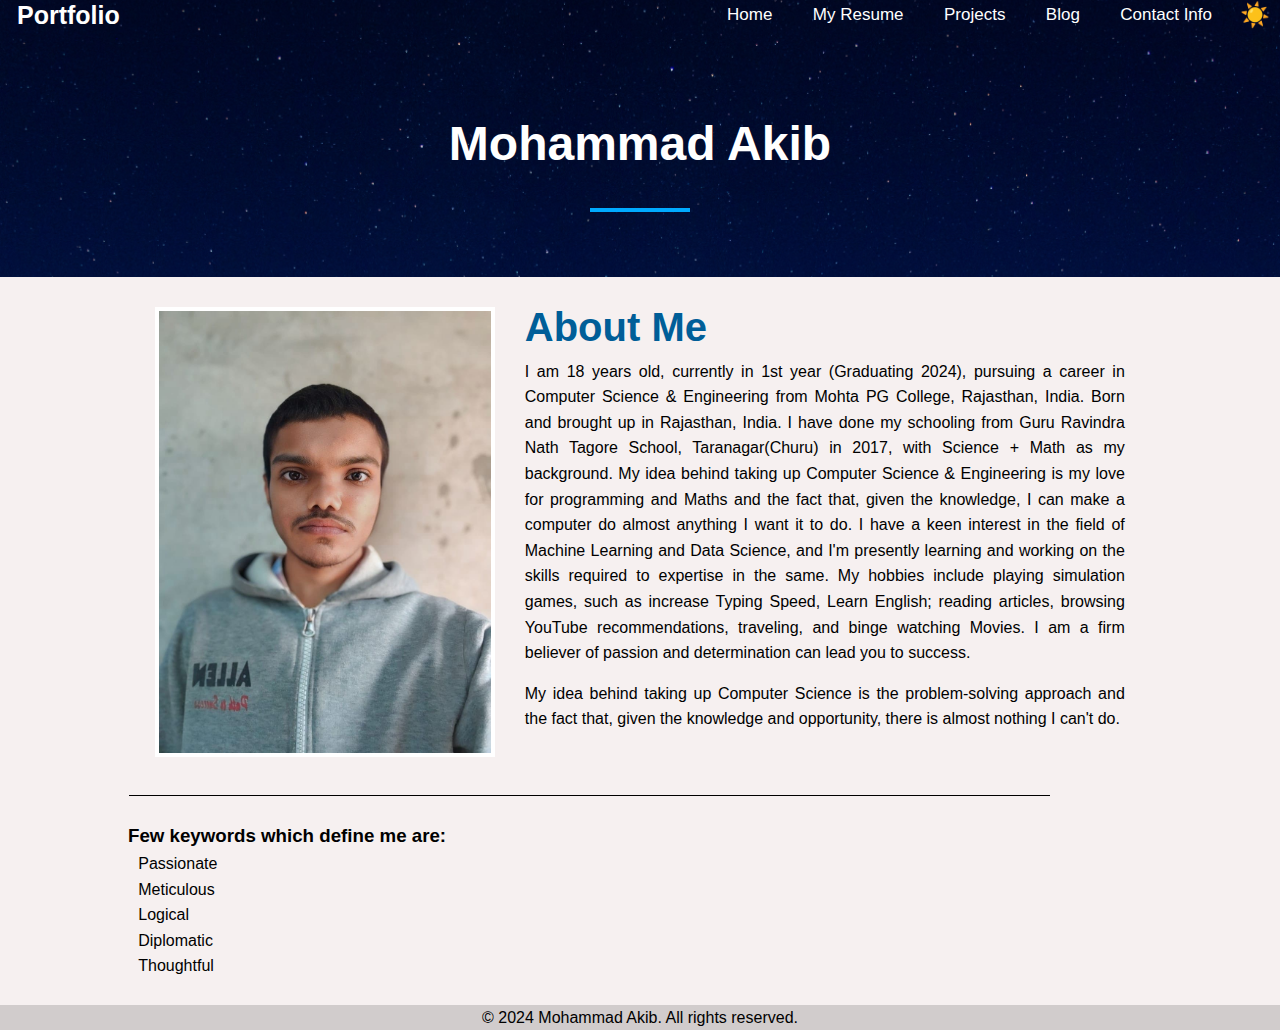
<file: index.html>
<!DOCTYPE html>
<html lang="en">
<head>
    <meta charset="UTF-8">
    <meta name="viewport" content="width=device-width, initial-scale=1.0">
    <link rel="icon" href="img/ma.png" type="image/png">
    <title>Mohammad Akib Portfolio</title>
    <link rel="stylesheet" href="https://cdnjs.cloudflare.com/ajax/libs/font-awesome/5.15.3/css/all.min.css" />
    <link rel="stylesheet" href="styles.css">
</head>
<body>

    <div class="hero hr_bg1">
        <nav>
            <!-- Checkbox for toggling menu -->
            <input type="checkbox" id="check">

            <!-- Site logo -->
            <label class="logo">Portfolio</label>
    
            <!-- Menu icon -->
            <button id="modeToggle"  class="checkbtn toggles" aria-label="Toggle Dark/Light Mode">
              <span id="toggleIcon" class="icon">☀️</span>
            </button>
            <label for="check" class="checkbtn">
                <i class="fas fa-bars"></i>
            </label>

    
            <!-- Navigation links -->
            <ul>
                <li><a href="index.html" class="active">Home</a></li>
                <li><a href="myresume.html" >My Resume</a></li>
                <li><a href="projects.html" >Projects</a></li>
                <li><a href="blog.html" >Blog</a></li>
                <li><a href="contect.html" >Contact Info</a></li>
            </ul>
        </nav>
        <br />
    <h1>Mohammad Akib</h1>
    <div class="underline"></div>
    </div>


    <section class="about">
        <div class="content">
            <div class="profile-image">
                <img src="img/my pic.jpg" alt="Profile Image">
            </div>
            <div class="description">
                <h2>About Me</h2>
                <p>
                    I am 18 years old, currently in 1st year (Graduating 2024), pursuing a career in Computer Science & Engineering from Mohta PG College, Rajasthan, India. Born and brought up in Rajasthan, India.
                    I have done my schooling from Guru Ravindra Nath Tagore School, Taranagar(Churu) in 2017, with Science + Math as my background.
                    My idea behind taking up Computer Science & Engineering is my love for programming and Maths and the fact that, given the knowledge, I can make a computer do almost anything I want it to do.
                    I have a keen interest in the field of Machine Learning and Data Science, and I'm presently learning and working on the skills required to expertise in the same.
                    My hobbies include playing simulation games, such as increase Typing Speed, Learn English; reading articles, browsing YouTube recommendations, traveling, and binge watching Movies.
                    I am a firm believer of passion and determination can lead you to success.
                </p>
                <p>
                    My idea behind taking up Computer Science is the problem-solving approach
                    and the fact that, given the knowledge and opportunity, there is almost 
                    nothing I can't do.
                </p>
            </div>
            <div class="underline"></div>
        </div>
        
        <div class="keywords"> 
            <h3>Few keywords which define me are:</h3>
            <ul>
                <li>Passionate</li>
                <li>Meticulous</li> 
                <li>Logical</li> 
                <li>Diplomatic</li> 
                <li>Thoughtful</li> 
            </ul> 
        </div>
    </section>
    <footer> 
        <p>&copy; 2024 Mohammad Akib. All rights reserved.</p> 
    </footer>
    <script src="script.js"></script>
</body>
</html>
</file>
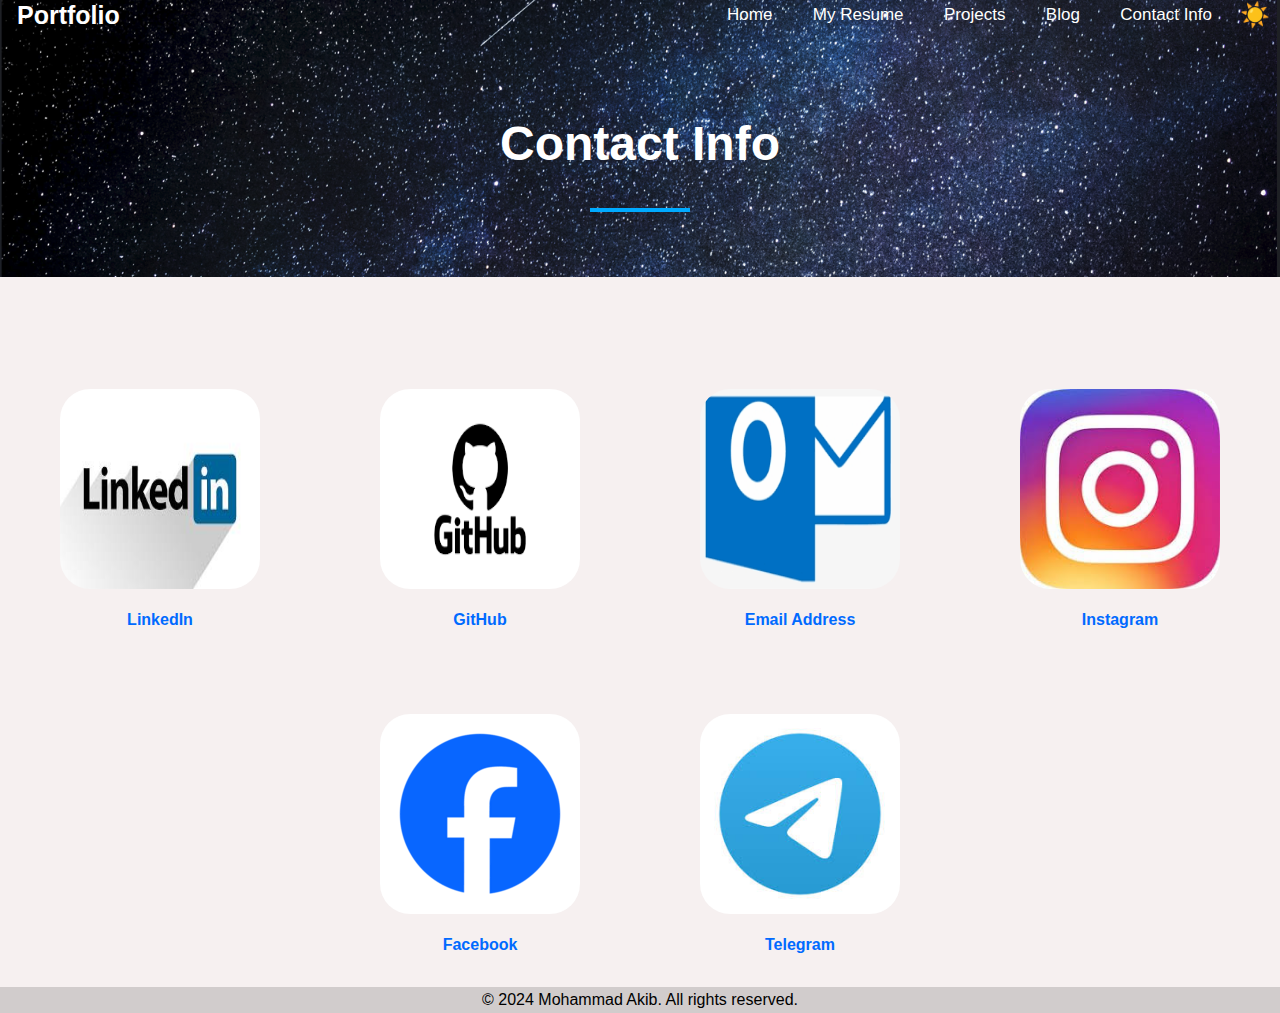
<file: contect.html>
<!DOCTYPE html>
<html lang="en" dir="ltr">

<head>
  <meta charset="utf-8">
  <title>Responsive Navbar</title>
  <meta name="viewport" content="width=device-width, initial-scale=1.0">
  <link rel="icon" href="img/ma.png" type="image/png">
  <!-- Font Awesome Link for Icons -->
  <link rel="stylesheet" href="https://cdnjs.cloudflare.com/ajax/libs/font-awesome/5.15.3/css/all.min.css" />
 <link rel="stylesheet" href="styles.css">
</head>

<body>
    <div class="hero hr_bg5">
            <nav>
                <!-- Checkbox for toggling menu -->
                <input type="checkbox" id="check">
                <!-- Menu icon -->
                <button id="modeToggle"  class="checkbtn toggles" aria-label="Toggle Dark/Light Mode">
                    <span id="toggleIcon" class="icon">☀️</span>
                </button>
                <label for="check" class="checkbtn">
                    <i class="fas fa-bars"></i>
                </label>

                <!-- Site logo -->
                <label class="logo">Portfolio</label>

                <!-- Navigation links -->
                <ul>
                    <li><a href="index.html">Home</a></li>
                    <li><a href="myresume.html" >My Resume</a></li>
                    <li><a href="projects.html" >Projects</a></li>
                    <li><a href="blog.html" >Blog</a></li>
                    <li><a href="contect.html" class="active">Contact Info</a></li>
                </ul>
            </nav>
            <br />
        <h1>Contact Info</h1>
        <div class="underline"></div>
    </div>

  <!-- Section for image -->
    <div class="contact-links">
        <!-- LinkedIn -->
        <div class="contact-item">
            <a href="https://www.linkedin.com/in/mohammadakib/" target="_blank"><img src="img/linkedin.jpeg" alt="LinkedIn"></a>
            <a href="https://www.linkedin.com/in/mohammadakib/" target="_blank">LinkedIn</a>
        </div>
    
        <!-- GitHub -->
        <div class="contact-item">
            <a href="https://github.com/Mo-Akib07" target="_blank"><img src="img/github.png" alt="GitHub"></a>
            <a href="https://github.com/Mo-Akib07" target="_blank">GitHub</a>
        </div>
    
        <!-- Email -->
        <div class="contact-item">
            <a href="mailto:your-mohammadakib01561@gmail.com" target="_blank"><img src="img/gmail.png" alt="Outlook"></a>
            <a href="mailto:your-mohammadakib01561@gmail.com" target="_blank">Email Address</a>
        </div>

        <!-- Instagram -->
        <div class="contact-item">
            <a href="https://www.instagram.com/mo_akib_07/" target="_blank"><img src="img/instagram.jpeg" alt="Instagram"></a>
            <a href="https://www.instagram.com/mo_akib_07/" target="_blank">Instagram</a>
        </div>

        <!-- Facebook -->
        <div class="contact-item">
            <a href="https://www.facebook.com/profile.php?id=61565595531760" target="_blank"><img src="img/facebook.png" alt="Facebook"></a>
            <a href="https://www.facebook.com/profile.php?id=61565595531760" target="_blank">Facebook</a>
        </div>

        <!-- Telegram -->
        <div class="contact-item">
            <a href="https://t.me/Freecourses76" target="_blank"><img src="img/telegram.png" alt="Telegram"></a>
            <a href="https://t.me/Freecourses76 " target="_blank">Telegram</a></p>
        </div>
    </div>
    <footer>
        <p>&copy; 2024 Mohammad Akib. All rights reserved.</p>
    </footer>
    <script src="script.js"></script>

</body>

</html>
</file>
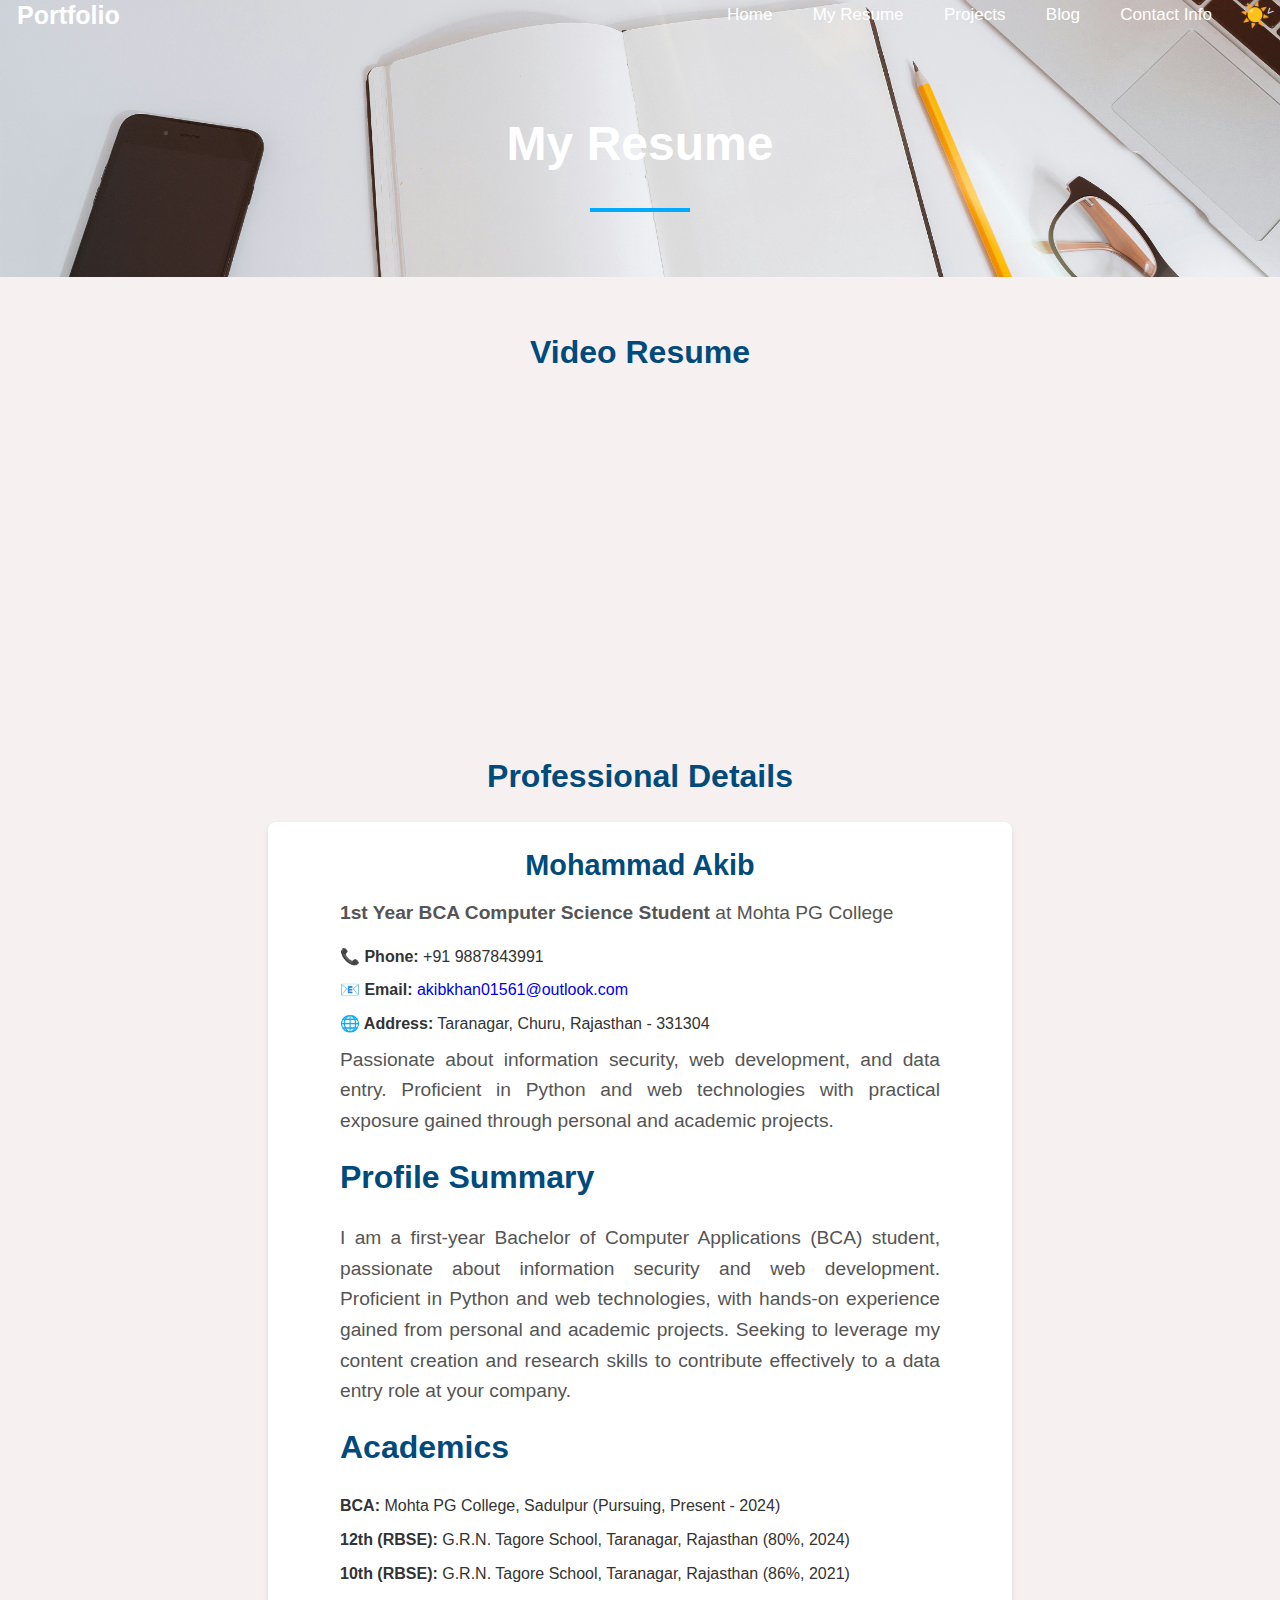
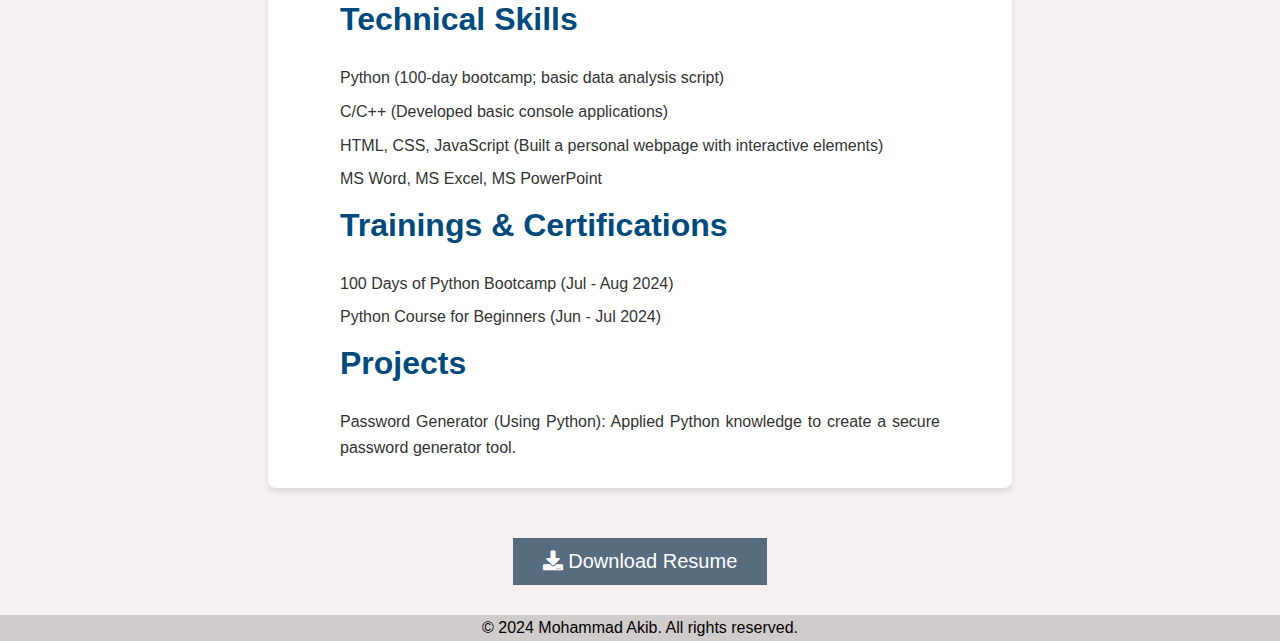
<file: myresume.html>
<!DOCTYPE html>
<html lang="en">
<head>
    <meta charset="UTF-8">
    <meta name="viewport" content="width=device-width, initial-scale=1.0">
    <link rel="icon" href="img/ma.png" type="image/png">
    <title>My Resume</title>
    <link rel="stylesheet" href="https://cdnjs.cloudflare.com/ajax/libs/font-awesome/5.15.3/css/all.min.css" />
    <link rel="stylesheet" href="styles.css" >
</head>
<body>
    <div class="hero hr_bg2">
        <nav>
            <!-- Checkbox for toggling menu -->
            <input type="checkbox" id="check">
    
            <!-- Menu icon -->
            <button id="modeToggle"  class="checkbtn toggles" aria-label="Toggle Dark/Light Mode">
                <span id="toggleIcon" class="icon">☀️</span>
              </button>
              <label for="check" class="checkbtn">
                  <i class="fas fa-bars"></i>
              </label>
    
            <!-- Site logo -->
            <label class="logo">Portfolio</label>
    
            <!-- Navigation links -->
            <ul>
                <li><a href="index.html">Home</a></li>
                <li><a href="myresume.html" class="active">My Resume</a></li>
                <li><a href="projects.html" >Projects</a></li>
                <li><a href="blog.html" >Blog</a></li>
                <li><a href="contect.html" >Contact Info</a></li>
            </ul>
        </nav>
        <br />
    <h1>My Resume</h1>
    <div class="underline"></div>
    </div>

    <section class="resume-content">
        <!-- Video Resume Section -->
        <div class="video-resume">
            <h2>Video Resume</h2>
            <iframe  height="315" src="https://www.youtube.com/embed/your-video-id" 
                title="Video Resume" frameborder="0" allowfullscreen></iframe>
        </div>

        <!-- Professional Details Section -->
        <div class="resume-details">
            <h2>Professional Details</h2>
            <div class="resume-card">
                <div class="details">
                    <h3>Mohammad Akib</h3>
                    <p><strong>1st Year BCA Computer Science Student</strong> at Mohta PG College</p>
                    <ul>
                        <li><strong>📞 Phone:</strong> +91 9887843991</li>
                        <li><strong>📧 Email:</strong> <a href="mailto:akibkhan01561@outlook.com">akibkhan01561@outlook.com</a></li>
                        <li><strong>🌐 Address:</strong> Taranagar, Churu, Rajasthan - 331304</li>
                    </ul>
                    <p>
                        Passionate about information security, web development, and data entry. Proficient in Python and web technologies with practical exposure gained through personal and academic projects.
                    </p>

                    <!-- Profile Summary Section -->
                    <h2>Profile Summary</h2>
                    <section class="resume-section">
                        <p>
                            I am a first-year Bachelor of Computer Applications (BCA) student, passionate about information security and web development. Proficient in Python and web technologies, with hands-on experience gained from personal and academic projects. Seeking to leverage my content creation and research skills to contribute effectively to a data entry role at your company.
                        </p>
                    </section>

                    <!-- Academics Section -->
                    <section class="resume-section">
                        <h2>Academics</h2>
                        <ul>
                            <li><strong>BCA:</strong> Mohta PG College, Sadulpur (Pursuing, Present - 2024)</li>
                            <li><strong>12th (RBSE):</strong> G.R.N. Tagore School, Taranagar, Rajasthan (80%, 2024)</li>
                            <li><strong>10th (RBSE):</strong> G.R.N. Tagore School, Taranagar, Rajasthan (86%, 2021)</li>
                        </ul>
                    </section>

                    <!-- Skills Section -->
                    <section class="resume-section">
                        <h2>Technical Skills</h2>
                        <ul>
                            <li>Python (100-day bootcamp; basic data analysis script)</li>
                            <li>C/C++ (Developed basic console applications)</li>
                            <li>HTML, CSS, JavaScript (Built a personal webpage with interactive elements)</li>
                            <li>MS Word, MS Excel, MS PowerPoint</li>
                        </ul>
                    </section>

                    <!-- Certifications Section -->
                    <section class="resume-section">
                        <h2>Trainings & Certifications</h2>
                        <ul>
                            <li>100 Days of Python Bootcamp (Jul - Aug 2024)</li>
                            <li>Python Course for Beginners (Jun - Jul 2024)</li>
                        </ul>
                    </section>

                    <!-- Projects Section -->
                    <section class="resume-section">
                        <h2>Projects</h2>
                        <ul>
                            <li>Password Generator (Using Python): Applied Python knowledge to create a secure password generator tool.</li>
                        </ul>
                    </section>

                </div>
            </div>
        </div>
    </section>
    <!-- Download Resume Section -->
    <div class="download-resume">
        <button class="btn"><i class="fa fa-download"></i> <a href="Mohammad Akib - Mohta PG College 2.pdf" download="Mohammad_Akib_Resume">Download Resume</a></button>
    </div>
            
    <footer>
        <p>&copy; 2024 Mohammad Akib. All rights reserved.</p>
    </footer>
    <script src="script.js"></script>
</body>
</html>
</file>
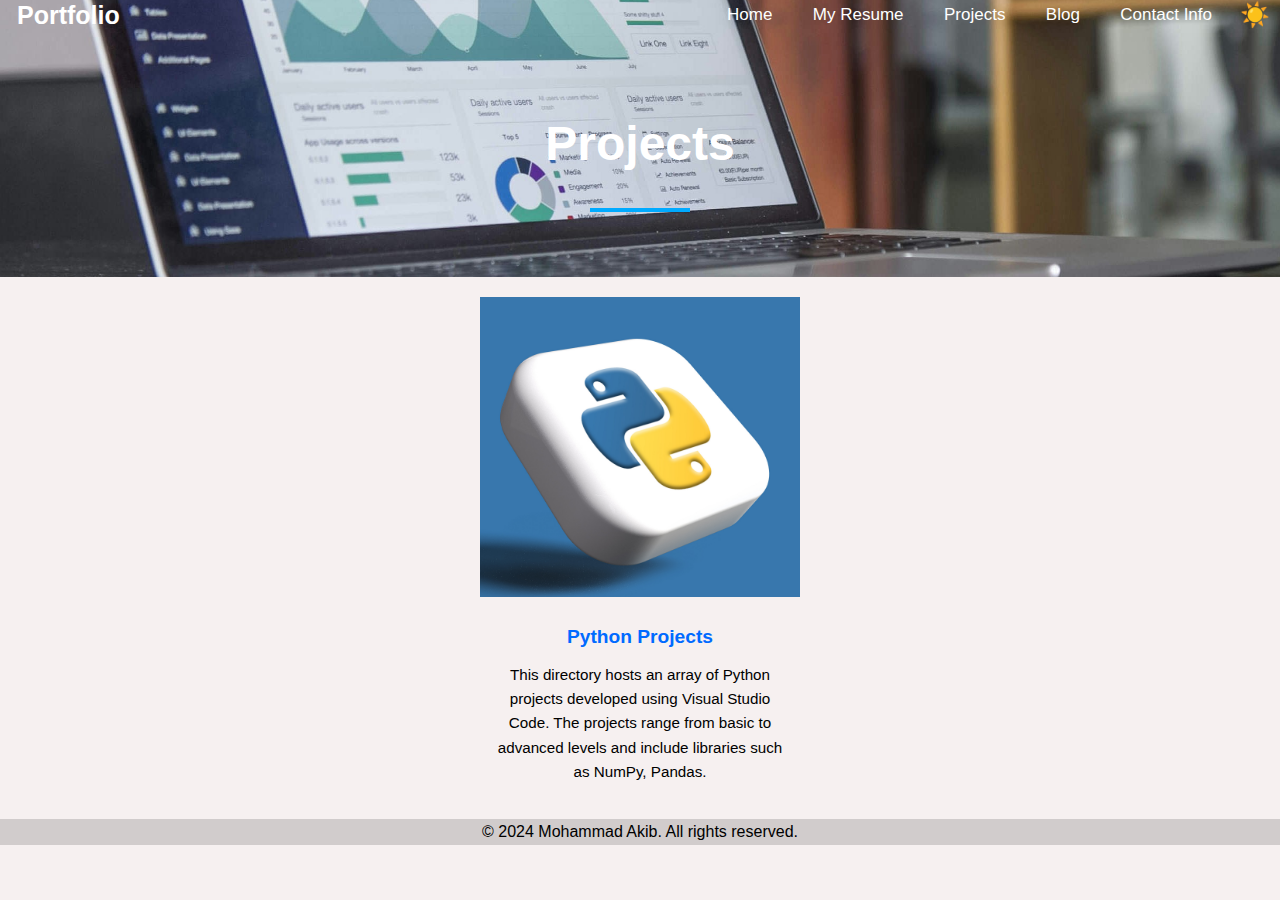
<file: projects.html>
<!DOCTYPE html>
<html lang="en">
<head>
  <meta charset="UTF-8">
  <meta name="viewport" content="width=device-width, initial-scale=1.0">
  <link rel="icon" href="img/ma.png" type="image/png">
  <title>Projects - Mohammad Akib</title>
  <link rel="stylesheet" href="https://cdnjs.cloudflare.com/ajax/libs/font-awesome/5.15.3/css/all.min.css" />
  <link rel="stylesheet" href="styles.css">
</head>
<body>
  <div class="hero hr_bg3">
    <nav>
        <!-- Checkbox for toggling menu -->
        <input type="checkbox" id="check">

        <!-- Menu icon -->
        <button id="modeToggle"  class="checkbtn toggles" aria-label="Toggle Dark/Light Mode">
          <span id="toggleIcon" class="icon">☀️</span>
        </button>
        <label for="check" class="checkbtn">
            <i class="fas fa-bars"></i>
        </label>

        <!-- Site logo -->
        <label class="logo">Portfolio</label>

        <!-- Navigation links -->
        <ul>
            <li><a href="index.html">Home</a></li>
            <li><a href="myresume.html" >My Resume</a></li>
            <li><a href="projects.html" class="active">Projects</a></li>
            <li><a href="blog.html" >Blog</a></li>
            <li><a href="contect.html" >Contact Info</a></li>
        </ul>
    </nav>
    <br />
    <h1>Projects</h1>
    <div class="underline"></div>
  </div>




  <section class="projects-section">
    <!-- Example Project Card -->
    <div class="project-card">
      <div class="project-image">
        <!-- Replace with your video thumbnail or image -->
        <a href="https://github.com/Mo-Akib07/python_projects.git" target="_blank"><img src="img/Python projects banner.jpg" alt="Python Projects"></a>
      </div>
      <div class="project-details">
        <h3><a href="https://github.com/Mo-Akib07/python_projects.git" target="_blank">Python Projects</a></h3>
        <p>This directory hosts an array of Python projects developed using Visual Studio Code. The projects range from basic to advanced levels and include libraries such as NumPy, Pandas.    </p>
      </div>
    </div>
  </section>

  <!-- Footer -->
  <footer>
    <p>&copy; 2024 Mohammad Akib. All rights reserved.</p>
  </footer>
  <script src="script.js"></script>
</body>
</html>
</file>
<file: styles.css>
:root {
    --bg-color: #f6f0f0;
    --text-color: #000000;
}
  
[data-theme="dark"] {
    --bg-color: #000000;
    --text-color: #ffffff;
}

* {
    padding: 0;
    margin: 0;
    text-decoration: none;
    list-style: none;
    box-sizing: border-box;
}



body {
    font-family: "Montserrat", sans-serif;
    background-color: var(--bg-color);
    color: var(--text-color);
    transition: background-color 0.3s, color 0.3s;
    /* background-color: #f6f0f0; */
    line-height: 1.6;
}

.hero{
    /* text-align: center; */
    padding-bottom: 65px;
    color: rgb(255, 255, 255);
}

.hero h1 {
    font-size: 3rem;
    text-align: center;
    margin-bottom: 10px;
    margin-bottom: 2%;
}

.hero .underline {
    width: 100px;
    height: 4px;
    background-color: #00aaff;
    margin: 0 auto;
}



nav {
    height: 80px;
    width: 100%;
}

label.logo {
    color: white;
    font-size: 25px;
    line-height: 30px;
    font-weight: bold;
    padding: 13px 7px;
    margin-left: 10px;
}

nav ul {
    float: right;
}

nav ul li {
    display: inline-block;
    line-height: 30px;
    margin: 0 5px;
}

nav ul li a {
    color: white;
    font-size: 17px;
    padding: 7px 13px;
    border-radius: 3px;
}

/* a.active,
a:hover {
    background: #1b9bff;
    transition: .5s;
} */

.checkbtn {
    font-size: 22px;
    color: white;
    float: right;
    line-height: 30px;
    margin: 0 10px;
    cursor: pointer;
    display: none;
}
.checkbtn i{
    margin-top: 5px;
}

.toggles{
    display: block;
}

#check {
    display: none;
}

@media (max-width: 1050px) {
    nav ul li a {
        font-size: 16px;
    }
}

 /* Responsive media query code for small screen */
@media (max-width: 890px) {
    .checkbtn {
        display: block;
    }


    nav ul {
        position: fixed;
        width: 100%;
        height: 100vh;
        background: #22466a;
        top: 40px;
        left: -100%;
        text-align: center;
        transition: all .5s;
    }

    nav ul li {
        display: block;
        margin: 50px 0;
        line-height: 30px;
    }

    nav ul li a {
        font-size: 20px;
    }

    a:hover,
    a.active {
        background: none;
        color: #0082e6;
    }

    #check:checked~ul {
        left: 0;
    }

    .hero h1{
        font-size: 2rem;
    }

    .about{
        margin: 0 20px;
    }
    .underline{
    height: 1px;
    background-color: #000000;
    margin: 0 10% 5%;
    width: 100%; 
    }

}


/* ---------------------------------------- home page -------------------------------------*/

.hr_bg1{
    background: url('img/Home\ Hader\ background.jpg') no-repeat center center/cover;
}

/* About Section */
.about {
    text-align: center;
    padding-top: 30px;
}

.description h2 {
    font-size: 2.5rem;
    margin-top: -5%;
    text-align: left;
    color: #005e98;
}

.about .content {
    display: flex;
    justify-content: center;
    align-items: center;
    flex-wrap: wrap;
    gap: 30px;
}

.about .profile-image img {
    width: 100%;
    height: 450px;
    border-radius: 0%;
    border: 4px solid #ffffff;
}

.about .description {
    max-width: 600px;
    text-align: left;
}

.about .description p {
    margin-bottom: 15px;
    font-size: 1rem;
    text-align: justify;
}

.underline{
    height: 1px;
    background-color: #000000;
    /* margin: 0 12%; */
    margin-left: 10.1%;
    margin-right:18%;
    width: 100%;
}


/* Keyword Section */
.keywords{
    text-align: left;
    margin: 2% 10%;
}
.keywords ul {
    padding-left: 1%; 

} 


/* -------------------------------------------- RESUME PAGE --------------------------------------------*/

.hr_bg2{
    background: url('img/resume\ header\ background.jpg') no-repeat center center/cover;
}

.resume-content {
    padding: 50px 20px;
    text-align: center;
}

.video-resume {
    margin-bottom: 30px;
}

.video-resume iframe{
    width: 40%;
}


.video-resume h2 {
    font-size: 2rem;
    margin-bottom: 20px;
    color: #004a7c;
}

.resume-details {
    /* margin-top: 30px; */
    width: 60%;
    margin: 0 auto ;
}


.resume-details h2 {
    font-size: 2rem;
    margin-bottom: 20px;
    color: #004a7c;
}

.resume-card {
    display: flex;
    justify-content: center;
    align-items: center;
    gap: 30px;
    flex-wrap: wrap;
    text-align: left;
    background-color: #fff;
    padding: 20px;
    border-radius: 8px;
    box-shadow: 0 4px 6px rgba(0, 0, 0, 0.1);
}

.resume-card .details {
    max-width: 600px;
    text-align: justify;
}

.resume-card .details h3{
    text-align: center;
}

.resume-card .details h3 {
    font-size: 1.8rem;
    color: #004a7c;
    margin-bottom: 10px;
}

.resume-card .details p {
    font-size: 1.2rem;
    margin-bottom: 15px;
    color: #555;
}

.resume-card .details ul {
    list-style: none;
    padding-left: 0;
}

.resume-card .details ul li {
    margin-bottom: 8px;
    font-size: 1rem;
    color: #333;
}

.download-resume{
    text-align: center;
    margin-bottom: 30px;
}

.btn {
    text-align: center;
    background-color: #576C7E;
    border: none;
    color: white;
    padding: 12px 30px;
    cursor: pointer;
    font-size: 20px;
}

.btn a{
    text-decoration: none;
    color: #fff;
}
  
/* Darker background on mouse-over */
.btn:hover {
    background-color: black;
    color: #fff;
    box-shadow: #d1cccc;
}


@media (max-width: 768px) {
    
    .video-resume iframe{
        width: 100%;
    }
    
    
    .resume-details {
        width:  100%;
        margin: 0 auto ;
    }
}


/* -------------------------------------------- projects PAGE & BLOG--------------------------------------------*/


.hr_bg3{
    background: url('img/project\ Header.jpg') no-repeat center center/cover;
}

.hr_bg4{
    background: url('img/blog1\ \(2\).jpg') no-repeat center center/cover;
}

/* Header Section */
.projects-header {
    text-align: center;
    margin: 20px 0;
}
  
.projects-header h1 {
    font-size: 2rem;
    color: #333;
}
  
.projects-header p {
    font-size: 1.2rem;
    color: #555;
}
  
  /* Projects Section */
.projects-section {
    display: flex;
    flex-wrap: wrap;
    gap: 30px;
    max-width: 1200px;
    margin: 0 auto;
    padding: 20px;
    justify-content: center;
}
  
.project-card {
    width: 320px;
    /* background-color: white; */
    /* border-radius: 8px; */
    /* box-shadow: 0 4px 6px rgba(0, 0, 0, 0.1); */
    overflow: hidden;
    display: flex;
    flex-direction: column;
}

.project-details h3 a{
    color: rgb(0, 106, 255);
}


.project-details h3 a:hover {
    text-decoration: underline;
}
  
.project-image {
    width: 100%;
    height: 300px;
    overflow: hidden;
}
  
.project-image img {
    width: 100%;
    height: 100%;
    object-fit: cover;
}
  
.project-details {
    padding: 15px;
    text-align: center;
}
  
.project-details h3 {
    font-size: 1.2rem;
    margin: 10px 0;
}
  
  
.project-details p {
    font-size: 0.95rem;
}


  /*---- blog properties ----*/

.blog-card{
    width: 400px
}

.blog-image{
    width: 100%;
    height: 100%;
    border-radius: 10px;
}




  /*------------------------------------------------------- contact page ---------------------------------*/

.hr_bg5{
    background: url('img/contect\ header1\ \(1\).png') no-repeat center center/cover;
}

.contact-links {
    display: flex;
    justify-content: center;
    gap: 10%;
    row-gap: 32%;
    display: flex;
    flex-wrap: wrap;
    max-width: 1200px;
    margin: 30px auto;
    justify-content: center;
}
.contact-item {
    text-align: center;
    max-width: 100%;
    margin-top: 6%;
}

.contact-item img {
    width: 200px;
    height: 200px;
    border-radius: 30px;
}
.contact-item a {
    display: block;
    margin-top: 10px;
    text-decoration: none;
    color: rgb(0, 106, 255);
    opacity: 1;
    font-weight: bold;
}

.contact-item a:hover {
    text-decoration: underline;
    opacity: 0.8;
}



/*------------------------------------ footer -----------------------*/

footer {  
    background-color: #d1cccc;
    color: #000000; 
    text-align: center; 
    width: 100%;
    bottom: 0;
}


/*------------------------------------------- DARK  MODE & LIGHT MODE STYLE ----------------------------------*/
  
#modeToggle {
    background: none;
    border: none;
    font-size: 1.5rem;
    cursor: pointer;
    outline: none;
    color: var(--text-color);
    transition: color 0.3s;
}
</file>
